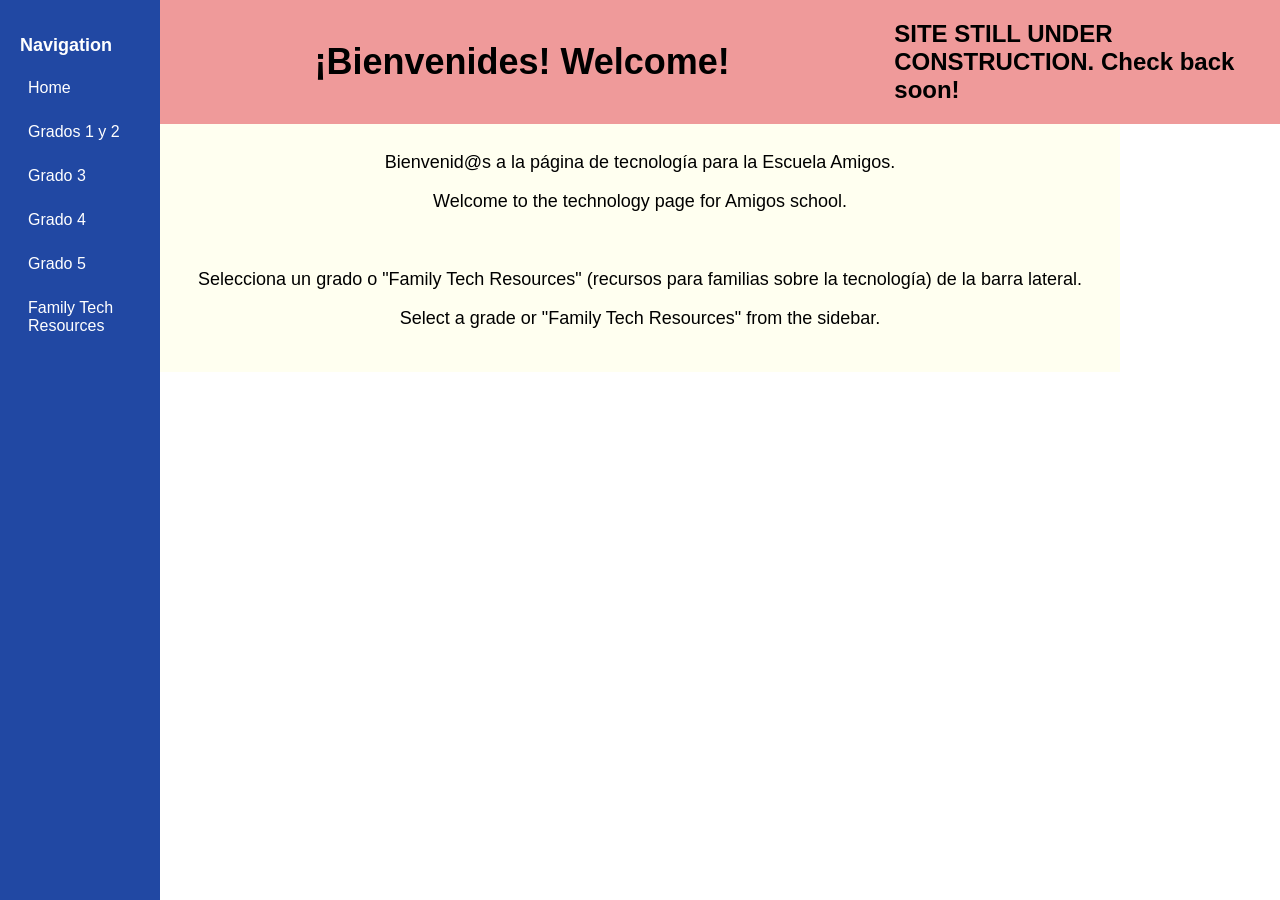
<file: index.html>
<!DOCTYPE html>
<html>
<head>
  <meta charset="UTF-8">
  <title>AmigosTech</title>
  <link rel="stylesheet" href="styles.css">
</head>

<body>

	<!-- SIDEBAR NAVIGATION -->
<div class="sidebar">
  <h2>Navigation</h2>
  <a href="index.html">Home</a>
  <a href="grade1and2.html">Grados 1 y 2</a>
  <a href="grade3.html">Grado 3</a>
  <a href="grade4.html">Grado 4</a>
  <a href="grade5.html">Grado 5</a>
  <a href="fam-resources.html">Family Tech Resources</a>
</div>
	<!-- END SIDEBAR -->

	<!--TOP BANNER -->
 <div class="topBanner homeBanner">
  <h1>¡Bienvenides!  Welcome!</h1> 
	 <br>
	 <h2>SITE STILL UNDER CONSTRUCTION.  Check back soon!</h2>
  </div> 

	<!--MAIN CONTENT-->
<div class="content blurb">
	<p>Bienvenid@s a la página de tecnología para la Escuela Amigos.</p>
	<p>Welcome to the technology page for Amigos school.</p>
	<br>
	<p>Selecciona un grado o "Family Tech Resources" (recursos para familias sobre la tecnología) de la barra lateral.</p>
	<p>Select a grade or "Family Tech Resources" from the sidebar.</p>
</div>

</body>
</html>
</file>
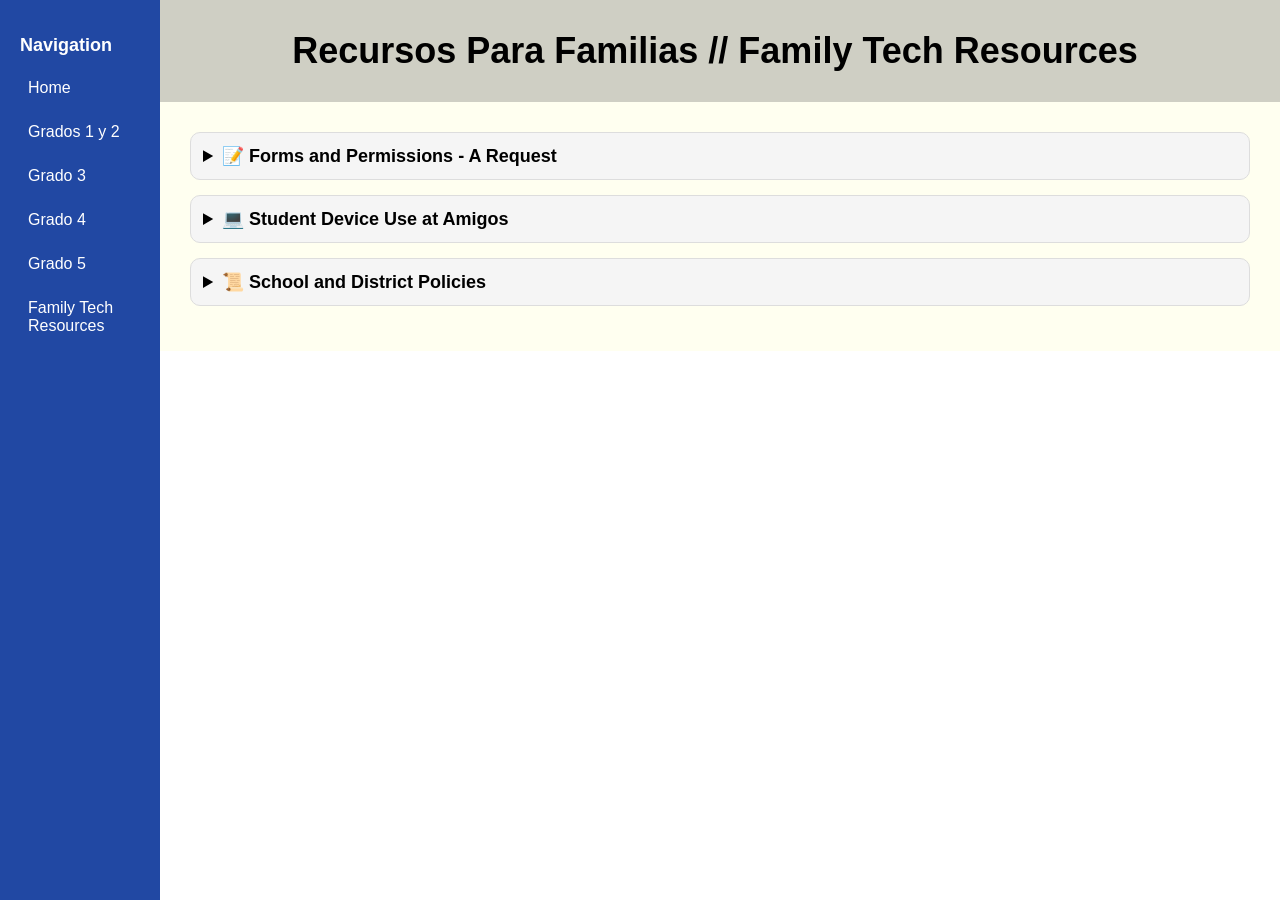
<file: fam-resources.html>
<!doctype html>
<html>
	<head>
		<meta charset="UTF-8" />
		<title>Recursos/Resources</title>
		<link
			rel="stylesheet"
			href="styles.css"
		/>
	</head>

	<body>
		<!-- -----SIDE BAR----- -->
		<div class="sidebar">
			<h2>Navigation</h2>
			<a href="index.html">Home</a>
			<a href="grade1and2.html">Grados 1 y 2</a>
			<a href="grade3.html">Grado 3</a>
			<a href="grade4.html">Grado 4</a>
			<a href="grade5.html">Grado 5</a>
			<a href="fam-resources.html">Family Tech Resources</a>
		</div>
		<!-- ---END SIDE BAR--- -->

		<div class="topBanner resourcesBanner">
			<h1>Recursos Para Familias // Family Tech Resources</h1>
		</div>

		<!-- ---MAIN CONTENT--- -->
		<div class="content">
			<!-- ================================ -->
			<!-- FORMS AND PERMISSIONS -->
			<!-- ================================ -->
			<details class="collapsible">
				<summary>📝 Forms and Permissions - A Request</summary>

				<p class="sectionIntro">
					At the beginning of each school year, families are asked to complete a variety of important forms through the
					<a
						href="https://secure1.cpsd.us/family_portal/"
						target="_blank"
						>CPSD Family Portal</a
					>.
				</p>

				<p>For technology use at school, we want to highlight a few of those forms. Completing these forms allows students to use school devices and participate fully in classroom activities. We ask that you please ensure that you have reviewed and completed the following:</p>

				<ul>
					<li class="reduce-margin">Acceptable Use Policy (AUP)</li>
					<li>Student Device Agreement</li>
					<li>Media Release (permission to share your child’s image, name, or work within the CPS community)</li>
				</ul>

				<p></p>

				<p>If you need help accessing or completing these forms, please contact the school for support.</p>
			</details>

			<!-- ================================ -->
			<!-- STUDENT DEVICE USE AT AMIGOS -->
			<!-- ================================ -->
			<details class="collapsible">
				<summary>💻 Student Device Use at Amigos</summary>
				<p class="sectionIntro">How student devices are used at Amigos, how access is managed, and what students can expect when using tech at school</p>

				<!-- DEVICES AND ACCESS -->
				<details class="sub-collapsible">
					<summary>Devices and Access</summary>
					<p>Students at Amigos use Chromebooks at least weekly as part of their learning, to support academic work and projects.</p>
					<p>The district is conscious of the effects of screen time on developing minds, however, and asks teachers to limit usage by younger children. This means that device usage varies by grade level:</p>
					<ul>
						<li class="reduce-margin"><span class="bold">Pre-K and K:</span> Usage is limited & varies by classroom.</li>
						<li><span class="bold">Grade 1:</span> The two classrooms share a single set of chromebooks and take turns using them.</li>
						<li><span class="bold">Grades 2–4:</span> Each student has a chromebook assigned for use at school, and devices are used several times a week.</li>
						<li><span class="bold">Grades 5–8:</span> Students are responsible for managing their own device throughout the school day. Devices are used throughout the week.</li>
						<br />
						<li><span class="bold">For students in grades 6–8 (and many in 5th grade):</span> Devices are carried between home and school daily.</li>
					</ul>
					<p><span class="bold">Note:</span> Students in grades 1–4 who do not have access to a device at home may be eligible for a take-home Chromebook. Families can contact their child’s teacher for more information.</p>
				</details>

				<!-- ACCOUNTS AND LOGIN -->
				<details class="sub-collapsible">
					<summary>Accounts and Login</summary>
					<p>School-issued Chromebooks are designed to work only with district-managed student accounts.</p>
					<ul>
						<li class="reduce-margin">Students must use their CPS account to log in. Personal accounts cannot be used on school devices.</li>
						<li>Students generally log into other sites or platforms using the "login with Google" option, or else are logged in automatically via ClassLink.</li>
						<li>All student work is completed and saved within district-managed platforms. This helps ensure that student work is secure and that all tools used in school meet district safety and privacy standards.</li>
					</ul>
					<p><span class="bold">Note that logging into another student's account is a security risk and a violation of both privacy and district policy.</span> Students are instructed to use only their own account, and to keep their login information private.</p>
				</details>

				<!-- INTERNET ACCESS AND FILTERING -->
				<details class="sub-collapsible">
					<summary>Internet Access and Filtering</summary>

					<p>Student chromebooks are connected to a filtered internet network at school, and have on-device filters to support safety outside of school.</p>
					<p>While these systems are designed to be effective, no filtering system is perfect. Students are expected to use devices responsibly and report anything inappropriate to a teacher.</p>
				</details>

				<!-- MONITORING AND CLASSROOM USE -->
				<details class="sub-collapsible">
					<summary>Monitoring and Classroom Use</summary>

					<p>Technology use at school is structured and supervised. Devices are learning tools, not toys for entertainment or personal use. They are used to support instruction, collaboration, and creative work as part of the curriculum.</p>
					<ul>
						<li class="reduce-margin">Teachers actively monitor student device use during class</li>
						<li>Teachers use tools such as GoGuardian to view and guide student activity</li>
						<li>Students use only school-approved or district-approved platforms (like Google Classroom, Docs, Slides, etc.)</li>
					</ul>
				</details>
			</details>

			<!-- ========================================= -->
			<!-- SUPPORTING SAFE TECH USE AT HOME -->
			<!-- ========================================= -->
			<!--
			<details class="collapsible">
				<summary>🏠 Supporting Safe Tech Use at Home</summary>

				<details class="sub-collapsible top-sub-collapsible">
					<summary>Healthy Screen Time</summary>
					<p>Encourage a balance between screen-based activities and offline activites such as play, reading, or family time.  Screen time recommendations vary by age and individual needs, but the current guidelines are:</p>
				</details>

				<details class="sub-collapsible">
					<summary>Encouraging Creation</summary>
					<p>Whenever possible, guide children toward creating (drawing, building, designing) rather than only consuming content.</p>
				</details>

				<details class="sub-collapsible">
					<summary>Talking About Online Behavior</summary>
					<p>Conversations about kindness, respect, and responsibility online can help children make thoughtful choices when using technology.</p>
				</details>
			</details>
			-->
			<!-- ================================ -->
			<!-- SCHOOL & DISTRICT POLICIES -->
			<!-- ================================ -->
			<details class="collapsible">
				<summary>📜 School and District Policies</summary>

				<p class="sectionIntro"></p>
				<p style="font-style: italic; font-size: 16px">
					<span class="bold">Note:</span> This is a simplified overview provided for convenience purposes only. It does not replace the district's
					<a
						href="https://resources.finalsite.net/images/v1764113448/eumrrmwht1dqpwoahqrb/acceptableusepolicy_1.pdf"
						target="_blank"
					>
						official Acceptable Use Policy (AUP) </a
					>.
				</p>
				<!-- ACADEMIC INTEGRITY -->
				<details class="sub-collapsible">
					<summary>Academic Integrity & Plagiarism</summary>

					<p><span class="ital">Academic integrity</span> means doing your own work, giving credit to sources, and using technology in ways that support learning rather than replacing it.</p>

					<p>Expectations vary by grade level:</p>

					<ul>
						<li class="reduce-margin"><strong>Grades 1–6:</strong> Students are generally expected to complete work on their own, avoid copying from others, and give appropriate credit when using ideas, images, or information from a source.</li>
						<li><strong>Grades 7–8:</strong> Guidelines related to tools such as writing assistants (like Grammarly), translation tools (like Google Translate), and generative AI (like ChatGPT or Gemini) are still being developed. Families and students should refer to the assignment instructions or check with their teacher for the most up-to-date expectations for each class or assignment.</li>
					</ul>

					<p>As policies continue to evolve, this section will be updated with clearer guidance. In the meantime, teachers will communicate specific expectations for academic integrity and appropriate tool use for each class or assignment.</p>
				</details>
				<!-- STUDENT CHROMEBOOK USE -->
				<details class="sub-collapsible">
					<summary>Student Chromebook Use</summary>

					<p>1) School devices, accounts, and internet access are provided to support learning. They are owned and managed by the district. This means:</p>
					<ul>
						<li class="reduce-margin">The device belongs to the school/district</li>
						<li>The student account is managed by the district</li>
						<li>Use of school devices and accounts should not be considered private</li>
					</ul>

					<p class="top-sub-collapsible">2) Activity on school devices and accounts is actively monitored while at school. Usage and data (both in-school and out-of-school) may be reviewed if needed to support student safety and ensure appropriate use.</p>

					<p>3) Students are expected to use school technology in a responsible, respectful, and school-appropriate way. This includes:</p>

					<ul>
						<li class="reduce-margin">Using devices for learning and school-related activities</li>
						<li>Keeping personal information safe, including passwords</li>
						<li>Being respectful and appropriate when communicating online</li>
						<li>Following teacher and school guidelines for technology use</li>
					</ul>

					<p class="bold ital">Please note that if a student is found to be using technology inappropriately, the student may be subject to disciplinary action, including temporary loss of device privileges and/or account access.</p>
				</details>

				<!-- HOTSPOT USE -->
				<details class="sub-collapsible">
					<summary>At-Home Hotspot Use</summary>

					<p>Families without internet access at home can receive a hotspot from the district to support learning at home. These devices are provided to help students access schoolwork and academic resources. This means that:</p>

					<ul>
						<li class="reduce-margin">The hotspot is designed to work only with school-issued Chromebooks. It should not be used with personal phones, tablets, or other devices.</li>
						<li>It is intended for schoolwork and educational use only.</li>
						<li>It should be used during the school year and returned at the end of the year, unless the family has district approval to use the device for summer learning needs.</li>
					</ul>

					<p>While using a hotspot, the district can and does monitor how much data is being used, but cannot see specific browsing activity. District chromebooks remain filtered, however, and browsing history is still saved on the device.</p>

					<p class="bold ital">If a hotspot is not being utilized, or is being used inappropriately, the school may request that it be returned.</p>
				</details>

				<!-- PRIVACY AND DATA -->
				<details class="sub-collapsible">
					<summary>Privacy and Data</summary>

					<p>Student devices, accounts, and internet access are managed by the school district to support learning and safety.</p>

					<p>This means:</p>

					<ul>
						<li class="reduce-margin">Activity on school devices and accounts is actively monitored while at school</li>
						<li>Use of school-managed technology should not be considered private</li>
						<li>Usage and data may be reviewed if needed to support safety or investigate concerns</li>
					</ul>

					<p>Additionally, the district takes student data & privacy seriously. Student information is protected under district policy and state & federal law. As such, it is crucial that students use only their own accounts and only use their accounts with approved tools and platforms.</p>
				</details>
			</details>

			<!-- ====================== -->
			<!-- HELP & FAQS -->
			<!-- ====================== -->
			<!--
			<details class="collapsible">
				<summary>🛠️ Help & FAQs</summary>

				<details class="sub-collapsible top-sub-collapsible">
					<summary>Common Questions</summary>
					<p>
						Why can’t my child access certain websites? Why does Google Classroom sometimes appear empty? These are common issues and are usually related to filters or assignment timing.
					</p>
				</details>

				<details class="sub-collapsible">
					<summary>Login Help</summary>
					<p>Make sure students are logged into their school account (not a personal account) when accessing school tools like Google Classroom.</p>
				</details>

				<details class="sub-collapsible">
					<summary>When Something Isn’t Working</summary>
					<p>Try refreshing the page, logging out and back in, or restarting the device. If problems continue, reach out for support.</p>
				</details>
			</details>
			-->
		</div>
	</body>
</html>
</file>
<file: styles.css>
body {
	margin: 0;
	font-family: Arial, sans-serif;
	/*display: flex;*/
}

/* ---TOP BANNER STYLES--- */
.topBanner {
	margin-left: 150px;
	display: flex;
	justify-content: center;
	align-items: center;
}
.topBanner h1 {
	font-size: 36px;
	font-weight: bold;
	text-align: center;
	width: 100%;
	margin: 0;
	padding: 30px;
	max-width: 900px;
}
/* home top banner */
.homeBanner {
	background: #ef9a9a;
}
/* 1st and 2nd top banner */
.firstSecondBanner {
	background: #fccffc;
}
/* 3rd grade top banner */
.thirdBanner {
	background: #3eb489;
}
/* 4th grade top banner */
.fourthBanner {
	background: #fcefb4;
}
/* 5th grade top banner */
.fifthBanner {
	background: #a7c7e7;
}
/* Resources top banner */
.resourcesBanner {
	background: #cfcfc4;
}
/* ---END TOP BANNER---*/

/* ---SIDEBAR--- */
.sidebar {
	width: 120px;
	background: #2148a3;
	color: white;
	height: 100vh;
	padding: 20px;
	position: fixed;
}
.sidebar h2 {
	font-size: 18px;
}
.sidebar a {
	display: block;
	color: white;
	text-decoration: none;
	margin: 10px 0;
	padding: 8px;
	border-radius: 6px;
}
.sidebar a:hover {
	background: #34495e;
}
/* ---END SIDEBAR--- */

/* ---MAIN CONTENT--- */
.content {
	margin-left: 160px;
	padding: 30px;
	/*max-width: 900px;*/
	background: #fffff0;
}
.ital {
	font-style: italic;
}
.bold {
	font-weight: bold;
}
.blurb {
	font-size: 18px;
	font-weight: 500;
	/*padding: 0px px 25px 15px;
  width: 90%;*/
	text-align: center;
	margin: 0 auto;
	padding: 10px 30px 25px 30px;
	max-width: 900px;
}
li {
	margin-bottom: 5px;
}
h1 {
	margin-top: 10px;
}

/* ---COLLAPSIBLE SECTIONS--- */
details {
	margin-bottom: 15px;
	border: 1px solid #ddd;
	border-radius: 10px;
	padding: 12px;
	background: #f5f5f5;
}
summary {
	font-weight: bold;
	cursor: pointer;
	font-size: 18px;
}
.sub-collapsible {
	/*styles here*/
	margin-left: 15px;
}
.top-sub-collapsible {
	margin-top: 15px;
}
.reduce-margin {
	margin-top: -8px;
}
img {
	max-width: 100%;
	margin-top: 10px;
	border-radius: 8px;
}

/* ---Optional: make it look nicer on small screens--- */
@media (max-width: 700px) {
	.sidebar {
		position: relative;
		width: 100%;
		height: auto;
	}

	.content {
		margin-left: 0;
	}
}
</file>
